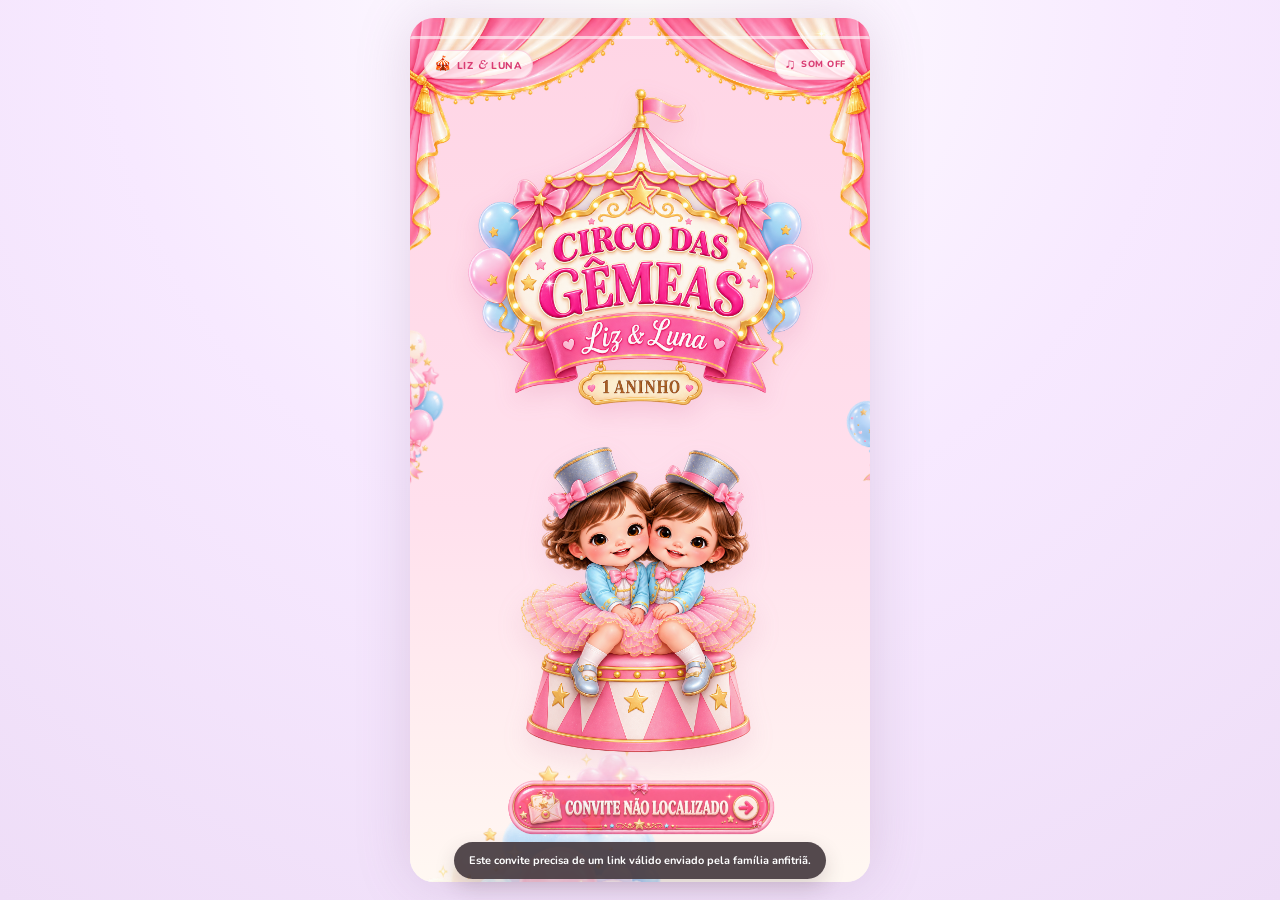
<file: convite.html>
<!doctype html>
<html lang="pt-BR">
  <head>
    <meta charset="UTF-8" />
    <meta name="viewport" content="width=device-width, initial-scale=1, viewport-fit=cover" />
    <meta name="theme-color" content="#ffd6e5" />
    <meta name="description" content="Convite digital do primeiro aninho de Liz e Luna." />
    <title>Circo das Gêmeas · Liz & Luna</title>
    <link rel="preconnect" href="https://fonts.googleapis.com" />
    <link rel="preconnect" href="https://fonts.gstatic.com" crossorigin />
    <link href="https://fonts.googleapis.com/css2?family=DM+Serif+Display:ital@0;1&family=Nunito:wght@400;600;700;800&family=Parisienne&display=swap" rel="stylesheet" />
    <link rel="stylesheet" href="css/style.css" />
  </head>
  <body>
    <div class="site-shell">
      <div class="top-progress" aria-hidden="true"><span id="progress-bar"></span></div>

      <header class="site-header" id="top">
        <a class="brand-mark" href="#top" aria-label="Voltar ao início">
          <span aria-hidden="true">🎪</span>
          <span>Liz <i>&</i> Luna</span>
        </a>
        <button class="sound-toggle" id="sound-toggle" type="button" aria-pressed="false" aria-label="Ativar ou desativar música">
          <span class="sound-icon" aria-hidden="true">♫</span>
          <span id="sound-label">som off</span>
        </button>
      </header>

      <main>
        <section class="hero section-panel" id="abertura" aria-labelledby="hero-title">
          <img class="scene-asset hero-curtain" src="assets/images/decorations/cortina-superior-03.png" alt="" aria-hidden="true" fetchpriority="high" />
          <img class="scene-asset hero-balloons hero-balloons-left" src="assets/images/decorations/buque-baloes-03.png" alt="" aria-hidden="true" />
          <img class="scene-asset hero-balloons hero-balloons-right" src="assets/images/decorations/trio-baloes-com-estrelas.png" alt="" aria-hidden="true" />
          <img class="scene-asset hero-cloud hero-cloud-left" src="assets/images/decorations/nuvens-candy-canto-01.png" alt="" aria-hidden="true" />
          <div class="section-inner hero-content reveal">
            <h1 class="sr-only" id="hero-title">Circo das Gêmeas, Liz e Luna, 1 aninho</h1>
            <img class="hero-logo" src="assets/images/circus/logo-circo-das-gemeas-1-aninho.png" alt="Circo das Gêmeas, Liz e Luna, 1 aninho" fetchpriority="high" />
          </div>
          <div class="hero-stage reveal">
            <img class="hero-twins" src="assets/images/characters/personagens-sentadas-pedestal.png" alt="Liz e Luna sentadas em um pedestal de circo" />
          </div>
          <div class="hero-footer reveal">
            <a class="primary-button hero-entry-image-button is-loading" href="#" aria-label="Carregando convite" aria-disabled="true">
              <img id="hero-entry-image" src="assets/images/ui/carregando.png" alt="Carregando convite" />
            </a>
          </div>
        </section>

        <section class="story section-panel" id="apresentacao" aria-labelledby="story-title">
          <img class="scene-asset top-bunting" src="assets/images/decorations/bandeirolas-03.png" alt="" aria-hidden="true" loading="lazy" />
          <img class="scene-asset story-clouds" src="assets/images/decorations/nuvens-candy-01.png" alt="" aria-hidden="true" loading="lazy" />
          <div class="section-inner section-content reveal">
            <h2 id="story-title">Respeitável<br />público!</h2>
            <p class="lead-copy">O nosso maior espetáculo<br />está prestes a começar!</p>
            <div class="ornament-line" aria-hidden="true"><span>♥</span></div>
            <p class="body-copy names-block"><strong>Liz &amp; Luna</strong><span>estão completando<br />seu primeiro aninho e você é</span><em>nosso convidado especial!</em></p>
          </div>
          <img class="story-twins reveal" src="assets/images/characters/personagens-em-pe-maos-dadas.png" alt="Liz e Luna em pé, de mãos dadas" loading="lazy" />
          <a class="asset-next-button section-next soft" href="#informacoes" aria-label="Rolar para as informações">
            <img src="assets/images/ui/botao-continuar.png" alt="" aria-hidden="true" loading="lazy" />
          </a>
        </section>

        <section class="ticket section-panel" id="informacoes" aria-labelledby="ticket-title">
          <img class="scene-asset top-bunting" src="assets/images/decorations/bandeirolas-02.png" alt="" aria-hidden="true" loading="lazy" />
          <img class="scene-asset ticket-balloon" src="assets/images/circus/balao-ar-quente-02.png" alt="" aria-hidden="true" loading="lazy" />
          <h2 class="sr-only" id="ticket-title">Informações do evento</h2>
          <div class="ticket-composition reveal">
            <img class="ticket-frame" src="assets/images/ui/ingresso-vip-card.png" alt="" aria-hidden="true" loading="lazy" />
            <div class="ticket-content">
              <div class="event-detail"><span class="detail-icon" aria-hidden="true">▦</span><div><small>data</small><strong id="event-date">—</strong></div></div>
              <div class="event-detail"><span class="detail-icon" aria-hidden="true">◷</span><div><small>horário</small><strong id="event-time">—</strong></div></div>
              <div class="event-detail"><span class="detail-icon" aria-hidden="true">⌖</span><div><small>local</small><strong id="event-venue">—</strong><span id="event-address">—</span></div></div>
              <a class="ticket-button-img" id="ticket-rsvp-btn" href="#rsvp" aria-label="Garanta seu ingresso. Clique aqui."><img   src="assets/images/ui/garanta-seu-ingresso-clique-aqui.png" alt="Garanta seu ingresso - Clique aqui"loading="lazy" /></a>
            </div>
          </div>
          <img class="ticket-clouds reveal" src="assets/images/decorations/nuvens-candy-01.png" alt="" aria-hidden="true" loading="lazy" />
        </section>

        <section class="destination section-panel" id="local" aria-labelledby="destination-title">
          <img class="destination-bunting destination-bunting-left" src="assets/images/decorations/bandeirolas-02.png" alt="" aria-hidden="true" loading="lazy" />
          <img class="destination-bunting destination-bunting-right" src="assets/images/decorations/bandeirolas-02.png" alt="" aria-hidden="true" loading="lazy" />
          <div class="section-inner destination-content reveal">
            <h2 class="section-title" id="destination-title">Siga o caminho<br />até o nosso circo!</h2>
            <p class="lead-copy">Nosso grande espetáculo<br />já tem endereço.</p>
            <div class="destination-card-wrapper">
              <img class="destination-frame" src="assets/images/ui/destino.png" alt="Moldura decorativa do destino do espetáculo" loading="lazy" />
              <div class="destination-card-body">
                <strong id="dest-venue">—</strong>
                <span id="dest-address">—</span>
              </div>
            </div>
            <a class="destination-btn-img" id="dest-maps-btn" href="#map-modal" aria-label="Como chegar ao nosso circo">
              <img src="assets/images/ui/navegar.png" alt="Navegar até o circo" loading="lazy" />
            </a>
          </div>
          <div class="destination-stage" aria-hidden="true">
            <img class="destination-sign" src="assets/images/ui/nosso-circo-te-espera.png" alt="" loading="lazy" />
            <img class="destination-tent" src="assets/images/circus/tenda-circo-02.png" alt="" loading="lazy" />
            <img class="destination-clouds" src="assets/images/decorations/nuvens-candy-02.png" alt="" loading="lazy" />
          </div>
          <a class="asset-next-button section-next soft" href="#contagem" aria-label="Rolar para a contagem regressiva">
            <img src="assets/images/ui/botao-continuar.png" alt="" aria-hidden="true" loading="lazy" />
          </a>
        </section>

        <section class="countdown section-panel" id="contagem" aria-labelledby="countdown-title">
          <img class="scene-asset top-bunting" src="assets/images/decorations/bandeirolas-01.png" alt="" aria-hidden="true" loading="lazy" />
          <img class="scene-asset countdown-clouds" src="assets/images/decorations/nuvens-candy-02.png" alt="" aria-hidden="true" loading="lazy" />
          <div class="section-inner section-content reveal">
            <h2 id="countdown-title">O espetáculo<br />começa em...</h2>
            <div class="count-grid" aria-live="polite">
              <div class="count-card"><strong id="days">00</strong><span>dias</span></div>
              <div class="count-card"><strong id="hours">00</strong><span>horas</span></div>
              <div class="count-card"><strong id="minutes">00</strong><span>minutos</span></div>
              <div class="count-card"><strong id="seconds">00</strong><span>segundos</span></div>
            </div>
            <p class="countdown-fallback" id="countdown-message"></p>
          </div>
          <img class="countdown-twins reveal" src="assets/images/characters/personagens-deitadas-pedestal.png" alt="Liz e Luna deitadas sobre um pedestal de circo" loading="lazy" />
          <a class="countdown-location-image-button image-button" href="#local" id="countdown-location-btn" aria-label="Como chegar">
            <img src="assets/images/ui/como-chegar.png" alt="Como chegar" loading="lazy" />
          </a>
          <p class="countdown-declined-message is-hidden" id="countdown-declined-message" aria-hidden="true">
            Sua presença não está confirmada.<br /><br />
            Se os planos mudaram e agora vocês puderem estar conosco nesse dia especial,<br />
            entre em contato com papai e mamãe para combinarmos tudo com carinho.
          </p>
        </section>

        <section class="rsvp section-panel" id="rsvp" aria-labelledby="rsvp-title">
          <img class="scene-asset top-bunting" src="assets/images/decorations/bandeirolas-02.png" alt="" aria-hidden="true" loading="lazy" />
          <div class="section-inner section-content rsvp-content reveal">
            <h2 id="rsvp-title">Reserve seu lugar<br />no espetáculo</h2>
            <p class="rsvp-greeting" id="family-greeting">Família convidada,<br />vocês estarão conosco?</p>
            <div class="rsvp-actions" id="rsvp-actions">
              <button class="primary-button action-button rsvp-image-button" type="button" data-rsvp="yes"><img src="assets/images/ui/sim-estaremos-la.png" alt="Sim! Estaremos lá" /></button>
              <button class="secondary-button action-button rsvp-image-button" type="button" data-rsvp="no"><img src="assets/images/ui/infelizmente-n-podemos.png" alt="Infelizmente não poderemos" /></button>
            </div>
            <p class="inline-status" id="rsvp-status" role="status"></p>
          </div>
          <img class="rsvp-tent" src="assets/images/circus/carrossel-02.png" alt="" aria-hidden="true" loading="lazy" />
        </section>

        <section class="guests section-panel is-hidden" id="convidados" aria-labelledby="guests-title" aria-hidden="true">
          <img class="scene-asset top-bunting" src="assets/images/decorations/bandeirolas-03.png" alt="" aria-hidden="true" loading="lazy" />
          <img class="scene-asset guests-balloons guests-balloons-left" src="assets/images/decorations/buque-baloes-04.png" alt="" aria-hidden="true" loading="lazy" />
          <img class="scene-asset guests-balloons guests-balloons-right" src="assets/images/decorations/trio-baloes.png" alt="" aria-hidden="true" loading="lazy" />
          <div class="section-inner section-content guests-content reveal">
            <h2 id="guests-title">Quem irá ao<br />espetáculo?</h2>
            <p class="section-intro">Selecione quem estará presente:</p>
            <form id="guest-form" class="guest-form">
              <div id="guest-list"></div>
              <button class="add-guest" id="add-guest" type="button">＋ Adicionar outro convidado</button>
              <button class="primary-button confirm-button image-button" type="submit"><img src="assets/images/ui/confirmar-presenca.png" alt="Confirmar presença" /></button>
            </form>
            <p class="inline-status" id="guest-status" role="status"></p>
          </div>
        </section>

        <div class="guest-type-modal is-hidden" id="guest-type-modal" role="dialog" aria-modal="true" aria-labelledby="guest-type-title" aria-hidden="true">
          <div class="guest-type-modal-backdrop" id="guest-type-modal-backdrop"></div>
          <div class="guest-type-modal-card">
            <h3 id="guest-type-title">Quem vamos adicionar?</h3>
            <p>Escolha o tipo de convidado:</p>
            <div class="guest-type-options">
              <button type="button" class="guest-type-image-button" data-extra-type="Adulto"><img src="assets/images/ui/adulto.png" alt="Adulto" /></button>
              <button type="button" class="guest-type-image-button" data-extra-type="Criança"><img src="assets/images/ui/crianca.png" alt="Criança" /></button>
            </div>
            <button type="button" id="guest-type-cancel">Cancelar</button>
          </div>
        </div>

        <section class="success section-panel is-hidden" id="confirmacao" aria-labelledby="success-title" aria-hidden="true">
          <img class="scene-asset top-bunting" src="assets/images/decorations/bandeirolas-01.png" alt="" aria-hidden="true" loading="lazy" />
          <img class="scene-asset success-confetti" src="assets/images/decorations/confetes.png" alt="" aria-hidden="true" loading="lazy" />
          <img class="scene-asset success-balloons" src="assets/images/decorations/buque-baloes-02.png" alt="" aria-hidden="true" loading="lazy" />
          <div class="section-inner section-content reveal">
            <h2 id="success-title">Obrigado!</h2>
            <p class="lead-copy">Sua presença foi confirmada<br />com sucesso!</p>
            <div class="ornament-line" aria-hidden="true"><span>♥</span></div>
            <p class="body-copy"><strong>Liz e Luna</strong> estão muito felizes<br />em ter vocês no nosso dia especial!</p>
          </div>

          <img
            class="success-twins reveal"
            src="assets/images/characters/personagens-abracadas.png"
            alt="Liz e Luna abraçadas e felizes"
            loading="lazy"
          />

          <a
            class="success-maps-button reveal"
            href="#local"
            id="thanks-maps-btn"
            aria-label="Como chegar ao circo"
          >
            <img
              src="assets/images/ui/como-chegar.png"
              alt="Como chegar ao circo"
              loading="lazy"
            />
          </a>
        </section>

        <section class="success section-panel is-hidden" id="despedida" aria-labelledby="farewell-title" aria-hidden="true">
          <img class="scene-asset top-bunting" src="assets/images/decorations/bandeirolas-01.png" alt="" aria-hidden="true" loading="lazy" />
          <img class="scene-asset success-confetti" src="assets/images/decorations/confetes.png" alt="" aria-hidden="true" loading="lazy" />
          <img class="scene-asset success-balloons" src="assets/images/decorations/buque-baloes-02.png" alt="" aria-hidden="true" loading="lazy" />
          <div class="section-inner section-content reveal">
            <h2 id="farewell-title">Sentiremos<br />sua falta!</h2>
            <p class="lead-copy">Nem sempre conseguimos estar juntos em todos os momentos,<br />mas novas oportunidades virão e teremos muitas outras ocasiões especiais para celebrar.</p>
            <div class="ornament-line" aria-hidden="true"><span>♥</span></div>
            <p class="body-copy">Com carinho,<br /><strong>Liz &amp; Luna</strong></p>
          </div>
          <img class="success-twins reveal" src="assets/images/characters/personagens-abracadas.png" alt="Liz e Luna abraçadas" loading="lazy" />
          <a class="asset-next-button section-next soft" href="#contagem" aria-label="Ver a contagem regressiva">
            <img src="assets/images/ui/botao-continuar.png" alt="" aria-hidden="true" loading="lazy" />
          </a>
        </section>
        <!-- Modal Seletor de Mapas -->
        <div class="map-modal is-hidden" id="map-modal" role="dialog" aria-modal="true" aria-label="Escolha seu aplicativo de mapas">
          <div class="map-modal-backdrop" id="map-modal-backdrop"></div>
          <div class="map-modal-card">
            <h3>Como deseja ir?</h3>
            <p>Escolha seu aplicativo preferido:</p>
            <div class="map-options">
              <a class="map-choice-btn map-choice-image" id="link-gmaps" href="#" target="_blank" rel="noreferrer" aria-label="Abrir no Google Maps">
                <img src="assets/images/ui/gg-maps.png" alt="Google Maps" />
              </a>
              <a class="map-choice-btn map-choice-image" id="link-waze" href="#" target="_blank" rel="noreferrer" aria-label="Abrir no Waze">
                <img src="assets/images/ui/waze.png" alt="Waze" />
              </a>
            </div>
            <button class="map-close-btn" id="map-close-btn" type="button">Cancelar</button>
          </div>
        </div>    
      </main>

      <audio id="ambient-audio" loop preload="none" data-src="assets/audio/ambient.mp3"></audio>
      <div class="toast" id="toast" role="status" aria-live="polite"></div>
    </div>
    <script src="js/convidados.js?v=20260906-1"></script>
    <script src="js/countdown.js"></script>
    <script src="js/rsvp.js"></script>
    <script src="js/app.js?v=20260906-1"></script>
  </body>
</html>
</file>
<file: css/style.css>
/* ==========================================================================
   1. VARIÁVEIS GLOBAIS (:ROOT)
   Cores, sombras, espaçamentos e medidas reutilizáveis em todo o site.
   ========================================================================== */
:root {
  --viewport-h: 100vh;
  /* Paleta de Cores */
  --ink: #50464b;             /* Cor principal do texto (tom grafite quente) */
  --rose: #f98fb4;            /* Rosa claro base */
  --rose-strong: #ef4d87;     /* Rosa vibrante para títulos e destaques */
  --rose-deep: #d93c73;       /* Rosa mais escuro para bordas e ênfase */
  --pink-pale: #ffd6e5;       /* Rosa bem clarinho de fundo */
  --cream: #fff8f2;           /* Fundo off-white/creme */
  --blue: #bfe4f3;            /* Azul candy pastel */
  --blue-strong: #79bdd8;     /* Azul de destaque */
  --gold: #e6c475;            /* Dourado para ícones e detalhes */
  --mist: #eaf6ff;            /* Azul suave névoa */

  /* Efeitos e Sombras */
  --shadow: 0 12px 28px rgba(201, 85, 127, .16); /* Sombra rosada suave */

  /* Espaçamentos e Medidas de Tela */
  --header-height: calc(60px + env(safe-area-inset-top)); /* Altura do topo considerando o entalhe/notch do celular */
  --gap-xs: clamp(4px, .8svh, 8px);
  --gap-sm: clamp(8px, 1.4svh, 12px);
  --gap-md: clamp(12px, 2.2svh, 20px);
  --gap-lg: clamp(18px, 3.2svh, 28px);
  --space-xs: var(--gap-xs);  /* Alias para componentes compartilhados */
  --space-sm: var(--gap-sm);
  --space-md: var(--gap-md);
  --space-lg: var(--gap-lg);
  --space-xl: 40px;           /* Espaço extra grande */
  --content-gutter: clamp(14px, 4.5vw, 20px); /* Margem lateral do conteúdo da tela */
  --panel-top: calc(var(--header-height) + var(--gap-xs));
  --panel-bottom: calc(var(--gap-sm) + env(safe-area-inset-bottom));
  --section-top: var(--panel-top); /* Alias legado */
  --section-bottom: var(--panel-bottom);
}

@supports (height: 100dvh) {
  :root {
    --viewport-h: 100dvh;
  }
}

/* ==========================================================================
   2. RESET & CONFIGURAÇÕES BÁSICAS
   Garante consistência entre diferentes navegadores e dispositivos.
   ========================================================================== */
* { 
  box-sizing: border-box; /* Inclui padding e bordas no cálculo total de largura/altura */
}

html { 
  scroll-behavior: smooth; /* Rolagem suave ao navegar entre as âncoras */
  height: 100%;
  overflow: hidden;
  overscroll-behavior: none;
  background: #f5ecff;     /* Cor de fundo fora do container em telas grandes */
}

body { 
  height: 100%;
  min-height: 100vh;
  min-height: var(--viewport-h);
  min-width: 320px; 
  overflow: hidden;
  overscroll-behavior: none;
  margin: 0; 
  color: var(--ink); 
  background: radial-gradient(circle at 50% 0, #fff 0, #f7e9ff 48%, #eeddf7 100%); 
  font-family: Nunito, Arial, sans-serif; 
}

html.is-transitioning-to-invite body::after {
  position: fixed;
  z-index: 999999;
  inset: 0;
  content: "";
  pointer-events: none;
  background: linear-gradient(180deg, #ffd5e5 0%, #ffe0ed 60%, #fff8f2 100%);
}

/* Herança padrão para botões e links */
button, a { font: inherit; }
a { color: inherit; text-decoration: none; }
button { border: 0; cursor: pointer; }
img { display: block; max-width: 100%; }

/* ==========================================================================
   3. ESTRUTURA PRINCIPAL (SHELL E HEADER)
   Simula a tela de um smartphone vertical centralizado.
   ========================================================================== */
.site-shell {
  position: relative;
  width: min(100%, 460px); /* No mobile usa 100%; no computador limita a 460px */
  height: 100vh;
  height: var(--viewport-h);
  min-height: 0;
  margin: 0 auto;
  overflow: hidden;
  background: var(--cream);
  box-shadow: 0 0 56px rgba(137, 89, 128, .2); /* Sombra que destaca o layout no desktop */
}

main { 
  position: relative;
  width: 100%;
  height: 100%;
  overflow: hidden;
}

/* Barra fininha de progresso no topo da página */
.top-progress {
  position: absolute;
  z-index: 50; 
  top: 0; 
  left: 50%; 
  width: min(100%, 460px); 
  height: 3px; 
  overflow: hidden; 
  background: rgba(255, 255, 255, .58); 
  transform: translateX(-50%); 
}
.top-progress span { 
  display: block; 
  width: 0; 
  height: 100%; 
  background: var(--rose-deep); 
  transition: width .15s ease; 
}

/* Cabeçalho fixo com nome e botão de áudio */
.site-header {
  position: absolute;
  z-index: 40;
  top: calc(8px + env(safe-area-inset-top));
  left: 50%;
  display: flex;
  width: min(100%, 460px);
  align-items: center;
  justify-content: space-between;
  min-height: 40px;
  padding: 0 14px;
  color: var(--rose-deep);
  transform: translateX(-50%);
}

/* Selo com o nome "Liz & Luna" */
.brand-mark {
  display: inline-flex;
  gap: 5px;
  align-items: center;
  padding: 5px 9px;
  border: 1px solid rgba(244, 143, 180, .38);
  border-radius: 999px;
  background: rgba(255, 255, 255, .74);
  box-shadow: 0 3px 12px rgba(220, 90, 136, .12);
  font-size: 10px;
  font-weight: 800;
  letter-spacing: .07em;
  text-transform: uppercase;
}
.brand-mark > span:first-child { color: var(--gold); font-size: 14px; line-height: 1; }
.brand-mark i { font-family: "DM Serif Display", Georgia, serif; font-size: 13px; font-weight: 400; }

/* Botão de ligar/desligar música */
.sound-toggle {
  display: inline-flex;
  gap: 5px;
  align-items: center;
  min-height: 31px;
  padding: 5px 9px;
  border: 1px solid rgba(244, 143, 180, .42);
  border-radius: 999px;
  color: var(--rose-deep);
  background: rgba(255, 255, 255, .8);
  box-shadow: 0 3px 12px rgba(220, 90, 136, .12);
  font-size: 9px;
  font-weight: 800;
  letter-spacing: .06em;
  text-transform: uppercase;
}
.sound-toggle.is-on { border-color: rgba(102, 183, 216, .65); color: #4387a4; background: #f1fbff; }
.sound-icon { font-size: 15px; line-height: 1; }

/* ==========================================================================
   4. PAINÉIS DE SEÇÃO (BASE COMUM PARA TODAS AS TELAS)
   ========================================================================== */
.section-panel {
  position: absolute;
  inset: 0;
  width: 100%;
  height: 100%;
  display: flex;
  min-height: 0;
  padding: var(--panel-top) var(--content-gutter) var(--panel-bottom);
  flex-direction: column;
  align-items: center;
  overflow: hidden;
  isolation: isolate;
  text-align: center;
  opacity: 0;
  visibility: hidden;
  pointer-events: none;
  z-index: 0;
  transition: opacity .3s ease;
}

.section-panel.is-active {
  display: flex;
  opacity: 1;
  visibility: visible;
  pointer-events: auto;
  z-index: 10;
}

/* Fundo com poás/estrelinhas sutis repetidos */
.section-panel::before {
  position: absolute;
  z-index: -4;
  inset: 0;
  content: "";
  background:
    radial-gradient(circle at 8% 21%, rgba(255, 255, 255, .84) 0 2px, transparent 2.5px),
    radial-gradient(circle at 91% 34%, rgba(255, 255, 255, .76) 0 1.5px, transparent 2px),
    linear-gradient(180deg, #fff8f2 0%, #ffe5ee 72%, #ffdbe8 100%);
  background-size: 138px 154px, 176px 150px, auto;
}

/* Elementos visuais/ilustrações de fundo */
.scene-asset { position: absolute; z-index: -1; pointer-events: none; user-select: none; }
.section-inner { width: min(100%, 380px); margin-inline: auto; }
.section-content { position: relative; z-index: 2; width: min(100%, 380px); flex: 0 0 auto; }
.sr-only { position: absolute; width: 1px; height: 1px; padding: 0; overflow: hidden; clip: rect(0, 0, 0, 0); white-space: nowrap; border: 0; }

/* ==========================================================================
   5. TIPOGRAFIA & BOTÕES GERAIS
   ========================================================================== */
h1, h2, p { margin-top: 0; }
h2 {
  max-width: 350px;
  margin: 0 auto var(--space-md);
  color: var(--rose-strong);
  font-family: "DM Serif Display", Georgia, serif;
  font-size: clamp(32px, 8.8vw, 43px);
  font-weight: 400;
  line-height: .94;
  letter-spacing: .01em;
  text-transform: uppercase;
}
.lead-copy { margin-bottom: var(--space-md); color: #5b5156; font-size: 16px; font-weight: 700; line-height: 1.54; }
.body-copy { margin-bottom: 0; color: #4e464a; font-size: 14px; font-weight: 600; line-height: 1.58; }
.body-copy strong { color: var(--rose-strong); font-family: "Parisienne", cursive; font-size: 32px; font-weight: 400; }
.body-copy em { color: var(--rose-deep); font-style: normal; }
.names-block strong, .names-block > span, .names-block em { display: block; }
.names-block strong { margin-bottom: var(--space-xs); }
.names-block em { margin-top: 2px; }

/* Linha com coração dourado decorativo */
.ornament-line { display: flex; width: 154px; align-items: center; gap: 9px; margin: 0 auto 18px; color: var(--rose); }
.ornament-line::before, .ornament-line::after { height: 1px; flex: 1; content: ""; background: #eeb0c4; }
.ornament-line span { color: var(--gold); font-size: 16px; }

/* Botões com relevo 3D estilo bala/doce */
.primary-button, .secondary-button {
  display: inline-flex;
  min-height: 49px;
  align-items: center;
  justify-content: center;
  gap: 8px;
  padding: 11px 21px;
  border-radius: 999px;
  box-shadow: 0 7px 0 rgba(206, 78, 119, .18), 0 11px 22px rgba(213, 90, 133, .22), inset 0 1px rgba(255, 255, 255, .64);
  font-size: 12px;
  font-weight: 800;
  letter-spacing: .06em;
  line-height: 1.08;
  text-align: center;
  text-transform: uppercase;
  transition: transform .2s ease, box-shadow .2s ease;
}
.primary-button { color: white; background: linear-gradient(135deg, #fa91b4, #ee5789); }
.secondary-button { color: #fff; background: linear-gradient(135deg, #a9dbef, #75b9d8); box-shadow: 0 7px 0 rgba(63, 137, 173, .16), 0 11px 22px rgba(89, 168, 205, .2), inset 0 1px rgba(255, 255, 255, .65); }
.primary-button:hover, .secondary-button:hover { box-shadow: 0 9px 0 rgba(206, 78, 119, .18), 0 15px 28px rgba(213, 90, 133, .27), inset 0 1px rgba(255, 255, 255, .64); transform: translateY(-2px); }
.primary-button:focus-visible, .secondary-button:focus-visible, .asset-next-button:focus-visible, .sound-toggle:focus-visible, .add-guest:focus-visible { outline: 3px solid #6baec8; outline-offset: 3px; }

/* Botões que usam a própria arte PNG como superfície clicável. */
.image-button, .hero-entry-image-button, .rsvp-image-button {
  display: block;
  min-height: 0;
  padding: 0;
  border: 0;
  border-radius: 0;
  background: transparent;
  box-shadow: none;
  cursor: pointer;
  transition: transform .2s ease;
}
.image-button img, .hero-entry-image-button img, .rsvp-image-button img, .destination-btn-img img {
  display: block;
  width: 100%;
  height: auto;
}
.image-button:hover, .hero-entry-image-button:hover, .rsvp-image-button:hover,
.image-button:focus-visible, .hero-entry-image-button:focus-visible, .rsvp-image-button:focus-visible {
  box-shadow: none;
  transform: scale(1.03);
}
.image-button:focus, .image-button:focus-visible,
.hero-entry-image-button:focus, .hero-entry-image-button:focus-visible,
.rsvp-image-button:focus, .rsvp-image-button:focus-visible,
.destination-btn-img:focus, .destination-btn-img:focus-visible,
.success-maps-button:focus, .success-maps-button:focus-visible,
.ticket-button-img:focus, .ticket-button-img:focus-visible {
  outline: none;
  box-shadow: none;
}

/* Botão redondo de seta para descer tela */
.asset-next-button { position: relative; z-index: 3; width: 45px; border-radius: 50%; filter: drop-shadow(0 5px 6px rgba(198, 98, 133, .18)); transition: transform .2s ease; }
.asset-next-button:hover { transform: translateY(3px); }
.asset-next-button.soft { width: 42px; }
.section-next { align-self: center; flex: 0 0 auto; margin: var(--gap-xs) auto 0; }
.map-trigger-btn { width: min(78%, 240px); margin: 10px auto 0; }

/* ==========================================================================
   6. SEÇÃO 1: HERO (ABERTURA)
   ========================================================================== */

.hero {
  justify-content: flex-start; /* organiza tudo a partir do topo */
}


/* Fundo da página */
.hero::before {
  background: linear-gradient(
    180deg,
    #ffd5e5 0%,
    #ffe0ed 57%,
    #fff8f2 100%
  );
}


/* Cortina superior */
.hero-curtain {
  z-index: 0; /* fica atrás do conteúdo principal */
  top: 0; /* encosta no topo */
  left: 50%; /* inicia no centro */
  width: clamp(460px, 128vw, 540px); /* maior que a tela para sangrar nas laterais */
  transform: translateX(-50%); /* centralização real */
}


/* Balões decorativos */
.hero-balloons {
  z-index: -1;
  opacity: .84;
}

.hero-balloons-left {
  top: 34%;
  left: -18%;
  width: clamp(82px, 29vw, 132px);
  transform: rotate(-8deg);
}

.hero-balloons-right {
  top: 42%;
  right: -19%;
  width: clamp(82px, 29vw, 132px);
  transform: rotate(12deg);
}


/* Nuvens inferiores */
.hero-cloud {
  bottom: -14%;
  left: -22%;
  width: 78%;
  opacity: .86;
}


/* ==========================================================================
   ÁREA DO LOGO
   ========================================================================== */

.hero-content {
  position: relative;
  z-index: 2;
  display: flex;
  width: 100%;
  max-width: 460px;
  flex: 0 0 auto; /* não deixa essa área encolher para dar espaço ao antigo palco */
  justify-content: center;
  align-items: center;
  min-height: 0;
}


/* Logo principal — aumentado aproximadamente 20% */
.hero-logo {
  display: block;

  width: min(98%, 455px); /* antes 380px; agora o logo ganha muito mais presença */
  max-width: 100%;

  max-height: clamp(
    250px,
    39svh,
    360px
  ); /* antes ~33svh/300px; agora ocupa parte maior da altura */

  height: auto;

  margin-inline: auto;

  object-fit: contain;

  filter: drop-shadow(
    0 9px 12px rgba(198, 77, 125, .16)
  );
}


/* ==========================================================================
   ÁREA DAS MENINAS
   ========================================================================== */
/*
   O hero-stage continua existindo no HTML,
   mas NÃO funciona mais como "palco" ocupando todo o espaço restante.

   Agora ele é apenas um contêiner para centralizar as meninas.
*/
.hero-stage {
  position: relative;
  z-index: 1;

  display: flex;
  width: 100%;

  flex: 0 1 auto; /* NÃO ocupa mais todo o espaço vertical restante */

  align-items: center;
  justify-content: center;

  min-height: 0;

  margin-top: clamp(
    0px,
    1svh,
    8px
  ); /* pequena distância entre logo e meninas */
}


/* Personagens */
.hero-twins {
  width: auto;

  max-width: min(80%, 320px); /* aumenta um pouco a largura máxima */

  max-height: clamp(
    225px,
    35svh,
    335px
  ); /* aumenta também pela altura */

  height: auto;

  object-fit: contain;

  filter: drop-shadow(
    0 12px 13px rgba(191, 108, 143, .14)
  );
}

/*    BOTÃO INFERIOR  */

.hero-footer {
  position: relative;
  z-index: 4;

  display: flex;
  width: 100%;

  flex: 0 0 auto; /* botão nunca deve ser sacrificado */

  margin-top: auto; /* empurra o botão para o final disponível da tela */
  margin-bottom: 15px; /* cria uma folga pequena no fundo e sobe o botão */

  align-items: center;
  flex-direction: column;

  gap: var(--gap-sm);

  padding: 0;


}

/* Botão Entrar no Circo */
.hero-footer .hero-entry-image-button {
  width: min(84%, 280px);
  -webkit-tap-highlight-color: transparent;
}
.hero-entry-image-button[aria-disabled="true"] { cursor: default; opacity: .8; }
.hero-entry-image-button.is-loading { pointer-events: none; cursor: default; }
.hero-entry-image-button.is-loading img { animation: heroButtonLoading 1.6s ease-in-out infinite; }
.hero-entry-image-button.is-cta img { animation: heroButtonAttention 2.6s ease-in-out infinite; }
.hero-entry-image-button.is-disabled img { animation: none; transform: none; }
@keyframes heroButtonLoading {
  0%, 100% { opacity: .9; transform: scale(1); }
  50% { opacity: 1; transform: scale(1.015); }
}
@keyframes heroButtonAttention {
  0%, 100% { filter: drop-shadow(0 4px 5px rgba(207, 73, 122, .12)); transform: translateY(0) scale(1); }
  50% { filter: drop-shadow(0 8px 9px rgba(207, 73, 122, .22)); transform: translateY(-3px) scale(1.015); }
}

/* Caso a seta volte a existir nessa página */
.hero-footer .section-next {
  margin: 0;
}

/* ==========================================================================
   7. SEÇÃO 2: STORY (APRESENTAÇÃO / CONVITE)
   ========================================================================== */
.story::before { background: linear-gradient(180deg, #fffaf5 0%, #fff7f2 58%, #ffe5ed 100%); }
.top-bunting { z-index: 1; top: 0; left: 50%; width: clamp(390px, 105vw, 470px); transform: translateX(-50%); }
.story .section-content { padding-top: clamp(36px, 5.5svh, 54px); }
.story h2 { max-width: 280px; margin-bottom: var(--space-xs); font-size: clamp(29px, 7.8vw, 35px); }
.story .lead-copy { margin-bottom: var(--space-xs); font-size: 14px; line-height: 1.4; }
.story .ornament-line { margin-bottom: var(--space-xs); }
.story .body-copy { font-size: 13px; line-height: 1.42; }
.story .body-copy strong { font-size: 28px; }
.story-clouds { bottom: -95px; left: -14%; width: 128%; opacity: .84; }
.story-twins { position: relative; z-index: 2; width: auto; max-width: min(74%, 300px); max-height: clamp(200px, 33svh, 310px); height: auto; flex: 1 1 auto; min-height: 0; margin: var(--gap-xs) auto; filter: drop-shadow(0 11px 11px rgba(192, 111, 141, .13)); }
.story {
  padding-top: calc(var(--panel-top) + 15px);
}
.story .section-next img {
  animation: storyNextAttention 2.6s ease-in-out infinite;
  transform-origin: center;
}
@keyframes storyNextAttention {
  0%, 100% { filter: drop-shadow(0 4px 5px rgba(207, 73, 122, .12)); transform: translateY(0) scale(1); }
  50% { filter: drop-shadow(0 7px 8px rgba(207, 73, 122, .22)); transform: translateY(3px) scale(1.05); }
}
@media (prefers-reduced-motion: reduce) {
  .story .section-next img { animation: none; }
}
/* ===========================================================================
   8. SEÇÃO 3: TICKET (INGRESSO VIP E CARROSSEL) - ATUALIZADO
   ========================================================================== */

.ticket { 
  position: relative;
  overflow: hidden;
  padding-top: calc(var(--panel-top) - 34px); /* sobe a composição geral */
  padding-right: var(--content-gutter); 
  padding-left: var(--content-gutter); 
  justify-content: flex-start;
}

.ticket::before { 
  background: linear-gradient(180deg, #eefaff 0%, #f8fdff 42%, #ffe7ef 100%); 
}

.ticket-balloon { 
  display: none;
}

/* Card do ingresso — agora bem maior e com autorização para invadir a bandeirola */
.ticket-composition { 
  position: relative; 
  z-index: 8; 
  width: 100%;
  max-width: min(104%, 470px); /* aumenta mais a largura útil */
  height: min(
    clamp(560px, 78svh, 760px),
    calc(100svh - 78px)
  ); /* ocupa muito mais altura */
  max-height: 760px;
  aspect-ratio: 1086 / 1448; 
  flex: 0 0 auto;
  margin: -5px auto 0; /* puxa o card para cima */
  transform: translateY(2%);
}

.ticket-frame { 
  width: 100%; 
  height: 100%; 
  object-fit: contain; 
}

/* Área interna do texto — mais estreita, para o texto caber melhor dentro do card */
.ticket-content { 
  position: absolute; 
  top: 43%;
  right: 20%;
  bottom: 14%;
  left: 20%;
  display: flex;
  flex-direction: column;
  text-align: left;
  overflow: hidden;
}

/* Linha de cada informação */
.event-detail { 
  display: flex; 
  align-items: flex-start; 
  gap: 8px;
  margin: 0 0 8px;
}

/* Faz a coluna de texto respeitar o espaço interno */
.event-detail > div:last-child {
  flex: 1 1 auto;
  min-width: 0;
}

.detail-icon { 
  display: grid; 
  width: 30px; 
  height: 30px; 
  flex: 0 0 30px; 
  place-items: center; 
  border-radius: 8px; 
  color: #f474a1; 
  background: #fff1f4; 
  font-size: 19px; 
  font-weight: 800; 
  line-height: 1; 
}

.event-detail small { 
  display: block; 
  margin-bottom: 2px; 
  color: #d8527d; 
  font-size: 12px; 
  font-weight: 800; 
  letter-spacing: .12em; 
  text-transform: uppercase; 
}

.event-detail strong, 
.event-detail span:last-child,
.event-detail #event-date { 
  display: block; 
  color: #554b4f; 
  font-weight: 800; 
  line-height: 1.28;
  overflow-wrap: anywhere;   /* impede vazamento horizontal */
  word-break: break-word;    /* força quebra quando necessário */
  white-space: normal;
}

.event-detail strong,
.event-detail span:last-child { 
  font-size: 14px; 
}

.event-detail #event-date { 
  font-size: 12px; 
  letter-spacing: -.02em; 
}

.event-detail span:last-child { 
  font-size: 13px; 
  font-weight: 700; 
}

/* Botão dentro do card */
.ticket-button { 
  position: relative;
  z-index: 9;
  width: 100%; 
  min-height: 51px; 
  margin-top: auto;
  padding: 10px 14px; 
  font-size: 13px; 
  letter-spacing: .04em; 
}

.ticket-button span { 
  font-size: 18px; 
}

/* Nuvens baixas e suaves, atrás do ingresso */
.ticket-clouds {
  position: absolute;
  z-index: 0;
  right: 0;
  bottom: -14%;
  left: 0;
  width: clamp(360px, 118vw, 520px);
  margin-inline: auto;
  max-width: none;
  height: auto;
  transform: none;
  content: url("../assets/images/decorations/nuvens-candy-01.png");
  opacity: .9;
  filter: drop-shadow(0 8px 8px rgba(141, 170, 192, .16));
  pointer-events: none;
}

.ticket .section-next { 
  margin: 4px auto 0; 
}

/* ============================================================================
   9. SEÇÃO 4: DESTINATION (LOCALIZAÇÃO / COMO CHEGAR)
   ============================================================================ */
.destination { 
  overflow: hidden; 
  padding-top: var(--panel-top);
  background: linear-gradient(180deg, #fff8f4 0%, #ffedf4 55%, #e7f5fa 100%); 
  display: flex;
  flex-direction: column;
  justify-content: flex-start; /* Alinha do topo para baixo, evitando que a tela empurre tudo para o corte */
}

.destination::before { 
  background: linear-gradient(180deg, #fff8f4 0%, #ffedf4 54%, #e5f4fa 100%); 
}

/* Container de textos superiores (Título e subtítulo) */
.destination-content { 
  position: relative; 
  z-index: 4; 
  flex: 1 1 auto;
  min-height: 0;
  padding-top: clamp(44px, 6.5svh, 62px);
}

.destination .section-title { 
  max-width: 340px; 
  margin-bottom: 4px; /* Reduzido o espaço abaixo do título */
  font-size: clamp(24px, 6.8vw, 32px); /* Fonte ligeiramente calibrada para celulares menores */
  line-height: .94; 
}

.destination .lead-copy { 
  margin-bottom: 6px; /* Folga compactada */
  font-size: 13px; 
  line-height: 1.35; 
}

/* Bandeirolas decorativas do topo */
.destination-bunting { 
  position: absolute; 
  z-index: 2; 
  top: -22px; /* Puxadas para cima para não sufocar o título */
  width: 112%; 
  max-width: none; 
  pointer-events: none; 
  transform-origin: 50% 0; 
}

.destination-bunting-left { 
  left: -16%; /* Esconde a ponta com laço fora do painel */
  transform: rotate(10deg); 
}

.destination-bunting-right { 
  right: -16%; 
  transform: scaleX(-1) rotate(10deg); 
}

/* Moldura do Card de Endereço (destino.png) */
.destination-card-wrapper { 
  position: relative; 
  width: min(65vw, 280px);
  margin: 0 auto; 
}

.destination-frame { 
  display: block; 
  width: 100%; 
  height: auto; 
  filter: drop-shadow(0 9px 14px rgba(210, 88, 133, .16)); 
}

/* Bloco de textos dentro do card */
.destination-card-body { 
  position: absolute; 
  /* Alterado de 43% para 53%: posiciona o texto ABAIXO do ícone de PIN rosa */
  top: 53%; 
  right: 12%; 
  left: 12%; 
  display: flex; 
  align-items: center; 
  flex-direction: column; 
  color: #3f3b47; 
  text-align: center; 
}

.destination-card-body strong { 
  display: block; 
  margin-bottom: 4px; 
  font-family: "DM Serif Display", Georgia, serif; 
  font-size: clamp(17px, 4.4vw, 21px); /* Ajustado para caber perfeitamente na moldura */
  font-weight: 400; 
  line-height: 1.15; 
  color: var(--ink);
}

.destination-card-body span { 
  display: block; 
  max-width: 230px; 
  font-size: 11.5px; /* Tamanho proporcional para leitura limpa */
  font-weight: 700; 
  line-height: 1.38; 
  white-space: normal; 
  color: #665b61;
}

/* Botão rosa "COMO CHEGAR" */
.destination-btn-img { 
  position: relative; 
  z-index: 6; 
  display: block; 
  width: min(72%, 240px);
  margin: 6px auto 0;
  filter: drop-shadow(0 7px 8px rgba(207, 73, 122, .16)); 
  transform: translateY(-5%);
  transition: transform .2s ease; 
}

.destination-btn-img:hover, 
.destination-btn-img:focus-visible { 
  transform: translateY(-7%) scale(1.04);
}

.destination-btn-img img {
  animation: destinationButtonAttention 2.3s ease-in-out infinite;
  transform-origin: center;
}

@keyframes destinationButtonAttention {
  0%, 100% {
    filter: drop-shadow(0 4px 5px rgba(207, 73, 122, .12));
    transform: translateY(0) scale(1);
  }

  50% {
    filter: drop-shadow(0 10px 12px rgba(207, 73, 122, .28));
    transform: translateY(-5px) scale(1.03);
  }
}

@media (prefers-reduced-motion: reduce) {
  .destination-btn-img img { animation: none; }
}

/* Cenário Inferior (Placa, Tenda e Nuvens de Base) */
.destination-stage { 
  position: absolute;
  z-index: 1; 
  right: 0;
  bottom: 0;
  left: 0;
  width: auto;
  height: 32%;
  pointer-events: none; 
}

/* Placa direcional "Nosso circo te espera" */
.destination-sign { 
  position: absolute; 
  z-index: 3; 
  bottom: clamp(38px, 5svh, 55px);
  left: 0;
  width: min(48vw, 185px);
  filter: drop-shadow(0 7px 7px rgba(198, 103, 136, .17)); 
}

/* Tenda de circo ao fundo */
.destination-tent { 
  position: absolute; 
  z-index: 2;
  right: -6%;
  bottom: clamp(28px, 4svh, 45px);
  width: min(54vw, 225px);
  max-width: none; 
  opacity: .95; /* Maior nitidez */
  filter: drop-shadow(0 7px 9px rgba(193, 105, 135, .14)); 
}

/* Nuvens brancas/candy cobrindo o pé do pedestal da placa e a base da tenda */
.destination-clouds { 
  position: absolute; 
  z-index: 1;
  left: 50%;
  bottom: -120px;
  width: 135%;
  max-width: none; 
  transform: translateX(-50%);
  opacity: .98; 
}

/* Seta redonda de navegação para a próxima tela */
.destination .section-next { 
  position: relative; 
  z-index: 7; 
  margin: var(--gap-xs) auto 0;
}

/* ==========================================================================
   9. SEÇÃO 4: COUNTDOWN (CONTAGEM REGRESSIVA)
   ========================================================================== */
.countdown::before { background: linear-gradient(180deg, #fff8f2 0%, #ffe9f1 63%, #dbf1fc 100%); }
.countdown .section-content { padding-top: clamp(36px, 5.5svh, 54px); }
.countdown h2 { max-width: 280px; margin-bottom: var(--space-xs); font-size: clamp(29px, 7.7vw, 35px); }

/* Grid dos números da contagem (Dias, Horas, Minutos, Segundos) */
.count-grid { display: grid; width: min(100%, 292px); grid-template-columns: repeat(2, 1fr); gap: 8px; margin: 0 auto; }
.count-card { padding: 8px 7px 7px; border: 1px solid rgba(238, 124, 164, .42); border-radius: 14px; background: rgba(255, 248, 242, .86); box-shadow: 0 4px 0 rgba(235, 145, 174, .22); }
.count-card strong { display: block; color: var(--rose-strong); font-family: "DM Serif Display", Georgia, serif; font-size: 36px; font-weight: 400; line-height: .9; }
.count-card span { color: #74636b; font-size: 9px; font-weight: 800; letter-spacing: .1em; text-transform: uppercase; }
.countdown-fallback { min-height: 1em; margin: 8px 0 0; color: #8a6f7a; font-size: 10px; }
.countdown-clouds { bottom: -124px; left: -15%; width: 130%; opacity: .82; }
.countdown-twins { position: relative; z-index: 2; width: auto; max-width: min(74%, 300px); max-height: clamp(190px, 30svh, 295px); height: auto; flex: 1 1 auto; min-height: 0; margin: var(--gap-xs) auto; filter: drop-shadow(0 10px 12px rgba(105, 170, 202, .16)); }
.countdown .map-trigger-btn { position: relative; z-index: 4; flex: 0 0 auto; margin-top: 0; }
.countdown-location-image-button { position: relative; z-index: 4; display: block; width: min(78%, 280px); margin: 0 auto; padding: 0; border: 0; background: transparent; box-shadow: none; }
.countdown-location-image-button img { display: block; width: 100%; height: auto; animation: confirmPresenceHint 3.1s ease-in-out infinite; }
.countdown-location-image-button:focus, .countdown-location-image-button:focus-visible { outline: none; box-shadow: none; }
.countdown-declined-message {
  position: relative;
  z-index: 4;
  width: min(78%, 280px);
  margin: 0 auto;
  padding: 12px 14px;
  border: 1px solid rgba(238, 124, 164, .34);
  border-radius: 16px;
  background: rgba(255, 249, 246, .86);
  box-shadow: 0 4px 0 rgba(235, 145, 174, .14);
  color: #665b61;
  font-size: 11px;
  font-weight: 600;
  line-height: 1.45;
  text-align: center;
}

/* ==========================================================================
   10. SEÇÃO 5: RSVP (CONFIRMAÇÃO DE PRESENÇA)
   ========================================================================== */
.rsvp::before { background: linear-gradient(180deg, #fff9f2 0%, #ffedf1 60%, #f7dfe9 100%); }
.rsvp .section-content { padding-top: clamp(36px, 5.5svh, 54px); }
.rsvp-content { z-index: 4; }
.rsvp h2 { max-width: 290px; margin-bottom: var(--gap-xs); font-size: clamp(29px, 7.8vw, 36px); line-height: .92; }
.rsvp-greeting { margin: var(--space-sm) 0; color: #5e5358; font-family: "DM Serif Display", Georgia, serif; font-size: 17px; line-height: 1.28; }
.rsvp-greeting::first-line { color: var(--rose-strong); }

/* Botões Sim / Não */
.rsvp-actions { display: grid; width: min(100%, 292px); gap: var(--space-xs); margin: 0 auto; }
.rsvp-image-button { width: 100%; }
.rsvp-image-button:disabled { cursor: not-allowed; opacity: .62; }
.rsvp-tent { position: relative; z-index: 2; width: auto; max-width: min(92%, 400px); max-height: clamp(208px, 34.5svh, 345px); height: auto; flex: 1 1 auto; min-height: 0; margin: var(--gap-xs) auto; opacity: 1; }
.inline-status { position: relative; z-index: 4; min-height: 1em; margin: 8px 0 0; color: var(--rose-deep); font-size: 11px; font-weight: 700; }
.rsvp .section-next { margin-top: var(--gap-xs); }

/* ==========================================================================
   11. SEÇÃO 6: GUESTS (SELEÇÃO DE CONVIDADOS)
   ========================================================================== */
.guests::before { background: linear-gradient(180deg, #fff8f2 0%, #ffecf0 66%, #ffe0ea 100%); }
.guests .section-content { display: flex; width: min(100%, 380px); flex: 1 1 auto; flex-direction: column; min-height: 0; padding-top: clamp(51px, calc(5.5svh + 15px), 69px); }
.guests h2 { margin-bottom: var(--space-xs); font-size: clamp(29px, 7.7vw, 35px); }
.section-intro { margin: 0 0 10px; color: #685b61; font-size: 12px; font-weight: 700; }
.guest-form { display: flex; width: min(100%, 326px); flex: 1 1 auto; flex-direction: column; min-height: 0; margin: 0 auto; }
#guest-list {
  display: grid;
  flex: 1 1 auto;
  min-height: 0;

  gap: 6px;

  align-content: start; /* não deixa poucos cards se esticarem */
  grid-auto-rows: 36px; /* mantém todos no tamanho compacto */

  overflow-y: auto;
  padding: 0 3px 4px;
  overscroll-behavior: contain;
}
/* Item/Linha com checkbox de convidado */
.guest-row {
  display: flex;

  height: 36px;
  min-height: 36px;

  align-items: center;
  gap: 8px;

  padding: 4px 10px;

  border: 1px solid rgba(232, 165, 186, .66);
  border-radius: 10px;

  background: rgba(255, 250, 244, .94);
  box-shadow: 0 4px 0 rgba(242, 201, 211, .58);

  text-align: left;
}
.guest-row input { width: 18px; height: 18px; margin: 0; appearance: none; border: 2px solid #ed9ab5; border-radius: 6px; background: #fff; transition: .2s ease; }
.guest-row input:checked { border-color: #ef6a95; background: #f985aa; box-shadow: inset 0 0 0 4px #fff; }
.guest-row label { flex: 1; color: #55494f; font-size: 11.5px; font-weight: 800; }
.guest-row small { display: block; margin-top: 1px; color: #a17d89; font-size: 8.5px; font-weight: 700; }
.guest-heart { color: var(--rose); font-size: 18px; }
.add-guest { margin: 12px 0 14px; padding: 0; color: #de5480; background: transparent; font-size: 11px; font-weight: 800; }
.confirm-button.image-button { width: 100%; }
.confirm-button.image-button img, #ticket-rsvp-btn img, .rsvp-image-button img { animation: confirmPresenceHint 3.1s ease-in-out infinite; }
.confirm-button.image-button:disabled img { animation: none; }
.rsvp-image-button:disabled img { animation: none; }
.rsvp-image-button[data-rsvp="yes"] img { animation: confirmPresenceHint 3s ease-in-out infinite; }
.rsvp-image-button[data-rsvp="no"] img { animation: confirmPresenceHint 3.4s ease-in-out -.9s infinite; }
.rsvp-image-button:disabled img { animation: none; }
@keyframes confirmPresenceHint {
  0%, 100% { transform: translateY(0) scale(1); }
  50% { transform: translateY(-1px) scale(1.008); }
}
@media (prefers-reduced-motion: reduce) {
  .confirm-button.image-button img, #ticket-rsvp-btn img, .rsvp-image-button img, .countdown-location-image-button img { animation: none; }
}
.guests-balloons { z-index: -1; opacity: .7; }
.guests-balloons-left { bottom: -76px; left: -90px; width: 160px; }
.guests-balloons-right { top: auto; right: -94px; bottom: 72px; width: 135px; transform: rotate(9deg); }

/* ==========================================================================
   12. SEÇÃO 7: SUCCESS (MENSAGEM DE AGRADECIMENTO)
   ========================================================================== */
.success::before { background: linear-gradient(180deg, #fff9f2 0%, #fff0ef 54%, #dff2fb 100%); }
.success .section-content { padding-top: clamp(36px, 5.5svh, 54px); }
.success h2 { margin-bottom: var(--space-xs); font-size: clamp(34px, 9vw, 41px); }
.success .lead-copy { margin-bottom: var(--space-xs); font-size: 14px; line-height: 1.4; }
.success .ornament-line { margin-bottom: var(--space-xs); }
.success .body-copy { font-size: 13px; line-height: 1.42; }
.success .body-copy strong { font-size: 28px; }
.success .map-trigger-btn { position: relative; z-index: 4; margin-top: 16px; }
.success-confetti { z-index: -2; top: 150px; left: -18%; width: 136%; opacity: .42; }
.success-balloons { z-index: -1; top: 255px; right: -97px; width: 179px; opacity: .75; transform: rotate(11deg); }
.success-twins { position: relative; z-index: 2; width: auto; max-width: min(64%, 255px); max-height: clamp(185px, 30svh, 285px); height: auto; flex: 1 1 auto; min-height: 0; margin: var(--gap-xs) auto; filter: drop-shadow(0 11px 12px rgba(125, 175, 196, .16)); }
.success-maps-button {
  position: relative;
  z-index: 4;

  display: block;

  width: min(78%, 300px);

  flex: 0 0 auto;

  margin: 8px auto 0;

  filter: drop-shadow(
    0 7px 8px rgba(207, 73, 122, .18)
  );

  transition: transform .2s ease;
}

.success-maps-button img {
  display: block;
  width: 100%;
  height: auto;
}

.success-maps-button:hover,
.success-maps-button:focus-visible {
  transform: scale(1.03);
}


/* ==========================================================================
   14. UTILITÁRIOS, ANIMAÇÕES E NOTIFICAÇÃO (TOAST)
   ========================================================================== */
.is-hidden { display: none; }

/* Animação suave que faz os elementos surgirem ao rolar */
.reveal { opacity: 0; transform: translateY(14px); transition: opacity .65s ease, transform .65s ease; }
.reveal.is-visible { opacity: 1; transform: none; }

/* Mensagem de alerta/notificação flutuante */
.toast { position: fixed; z-index: 70; bottom: 21px; left: 50%; max-width: calc(100% - 38px); padding: 11px 15px; border-radius: 999px; color: #fff; background: rgba(71, 60, 65, .93); box-shadow: 0 8px 20px rgba(59, 45, 51, .18); font-size: 11px; font-weight: 700; opacity: 0; pointer-events: none; transform: translate(-50%, 16px); transition: .24s ease; }
.toast.show { opacity: 1; transform: translate(-50%, 0); }

/* ==========================================================================
   15. RESPONSIVIDADE (MEDIA QUERIES)
   ========================================================================== */

/* Compactação por altura: reduz apenas proporções, sem reposicionamentos rígidos. */
@media (max-height: 700px) {
  :root { --gap-md: clamp(9px, 1.8svh, 14px); --gap-lg: clamp(14px, 2.6svh, 20px); }
}

/* Telas maiores/computador (adiciona bordas arredondadas imitando um celular) */
@media (min-width: 461px) {
  .site-shell { height: min(calc(var(--viewport-h) - 36px), 900px); margin: 18px auto 0; border-radius: 24px; }
  .top-progress { top: 18px; border-radius: 6px 6px 0 0; }
  .site-header { top: 26px; }
}

/* Acessibilidade: desliga animações se o usuário preferir menos movimento */
@media (prefers-reduced-motion: reduce) {
  *, *::before, *::after { scroll-behavior: auto !important; animation-duration: .001ms !important; animation-iteration-count: 1 !important; transition-duration: .001ms !important; }
  .hero-entry-image-button.is-loading img, .hero-entry-image-button.is-cta img { animation: none; }
}

/* ==========================================================================
   MODAL DE ESCOLHA (MAPS VS WAZE)
   ========================================================================== */
.map-modal {
  position: fixed;
  inset: 0;
  z-index: 100;
  display: flex;
  align-items: center;
  justify-content: center;
  padding: 20px;
}

/* Garante que quando tiver a classe is-hidden, ele suma da tela */
.map-modal.is-hidden {
  display: none !important;
}

.map-modal-backdrop {
  position: absolute;
  inset: 0;
  background: rgba(70, 50, 60, 0.45);
  backdrop-filter: blur(4px);
}

.map-modal-card {
  position: relative;
  z-index: 2;
  width: min(100%, 320px);
  background: #fff8f2;
  border: 2px solid #ffd6e5;
  border-radius: 24px;
  padding: 24px 20px;
  text-align: center;
  box-shadow: 0 16px 36px rgba(217, 60, 115, 0.2);
  animation: popIn 0.25s ease forwards;
}

@keyframes popIn {
  from { opacity: 0; transform: scale(0.92); }
  to { opacity: 1; transform: scale(1); }
}

.map-modal-card h3 {
  margin: 0 0 6px;
  color: var(--rose-strong);
  font-family: "DM Serif Display", Georgia, serif;
  font-size: 22px;
}

.map-modal-card p {
  margin: 0 0 18px;
  font-size: 13px;
  font-weight: 700;
  color: #74636b;
}

.map-options {
  display: flex;
  flex-direction: column;
  gap: 10px;
  width: min(100%, 285px);
  margin-inline: auto;
}

.map-choice-image {
  display: block;
  width: 100%;
  min-height: 0;
  padding: 0;
  border: 0;
  border-radius: 0;
  background: transparent;
  box-shadow: none;
  overflow: visible;
  transition: transform .2s ease;
}
.map-choice-image img {
  display: block;
  width: 100%;
  height: auto;
}
.map-choice-image:hover,
.map-choice-image:focus-visible {
  transform: scale(1.02);
}
.map-choice-image:focus,
.map-choice-image:focus-visible {
  outline: none;
  box-shadow: none;
}

.map-close-btn {
  margin-top: 14px;
  background: transparent;
  color: #b08d9b;
  font-size: 12px;
  font-weight: 800;
  text-transform: uppercase;
}

/* Modal para escolher o tipo de convidado extra. */
.guest-type-modal { position: fixed; inset: 0; z-index: 110; display: flex; align-items: center; justify-content: center; padding: 20px; }
.guest-type-modal.is-hidden { display: none !important; }
.guest-type-modal-backdrop { position: absolute; inset: 0; background: rgba(70, 50, 60, .45); backdrop-filter: blur(4px); }
.guest-type-modal-card { position: relative; z-index: 2; width: min(100%, 320px); padding: 24px 20px 18px; border: 2px solid #ffd6e5; border-radius: 22px; background: #fff8f2; box-shadow: 0 14px 35px rgba(125, 77, 101, .2); text-align: center; }
.guest-type-modal-card h3 { margin: 0 0 6px; color: var(--rose-strong); font-family: "DM Serif Display", Georgia, serif; font-size: 24px; }
.guest-type-modal-card p { margin: 0 0 18px; color: #74636b; font-size: 13px; font-weight: 700; }
.guest-type-options { display: grid; gap: 9px; }
.guest-type-image-button { display: block; width: 100%; padding: 0; border: 0; background: transparent; box-shadow: none; cursor: pointer; -webkit-tap-highlight-color: transparent; }
.guest-type-image-button img { display: block; width: 100%; height: auto; }
.guest-type-image-button:focus, .guest-type-image-button:focus-visible { outline: none; box-shadow: none; }
.guest-type-image-button:hover { transform: scale(1.015); }
.guest-type-modal-card button:focus-visible { outline: 3px solid #6baec8; outline-offset: 3px; }
.guest-type-modal-card #guest-type-cancel { margin-top: 14px; padding: 3px 10px; color: #b08d9b; background: transparent; font-size: 12px; font-weight: 800; text-transform: uppercase; }
.guest-delete { min-width: 22px; padding: 0; color: #b56a80; background: transparent; font-size: 14px; line-height: 1; -webkit-tap-highlight-color: transparent; }
.guest-delete:focus-visible { outline: none; }

/* ============================================================================
   16. NAVEGAÇÃO POR TELAS (STORIES / APP)
   A base dos painéis fica concentrada na seção de estrutura principal.
   ============================================================================ */
.section-panel.is-active .reveal {
  opacity: 1;
  transform: none;
}

@media (prefers-reduced-motion: reduce) {
  .section-panel { transition: none; }
}
</file>
